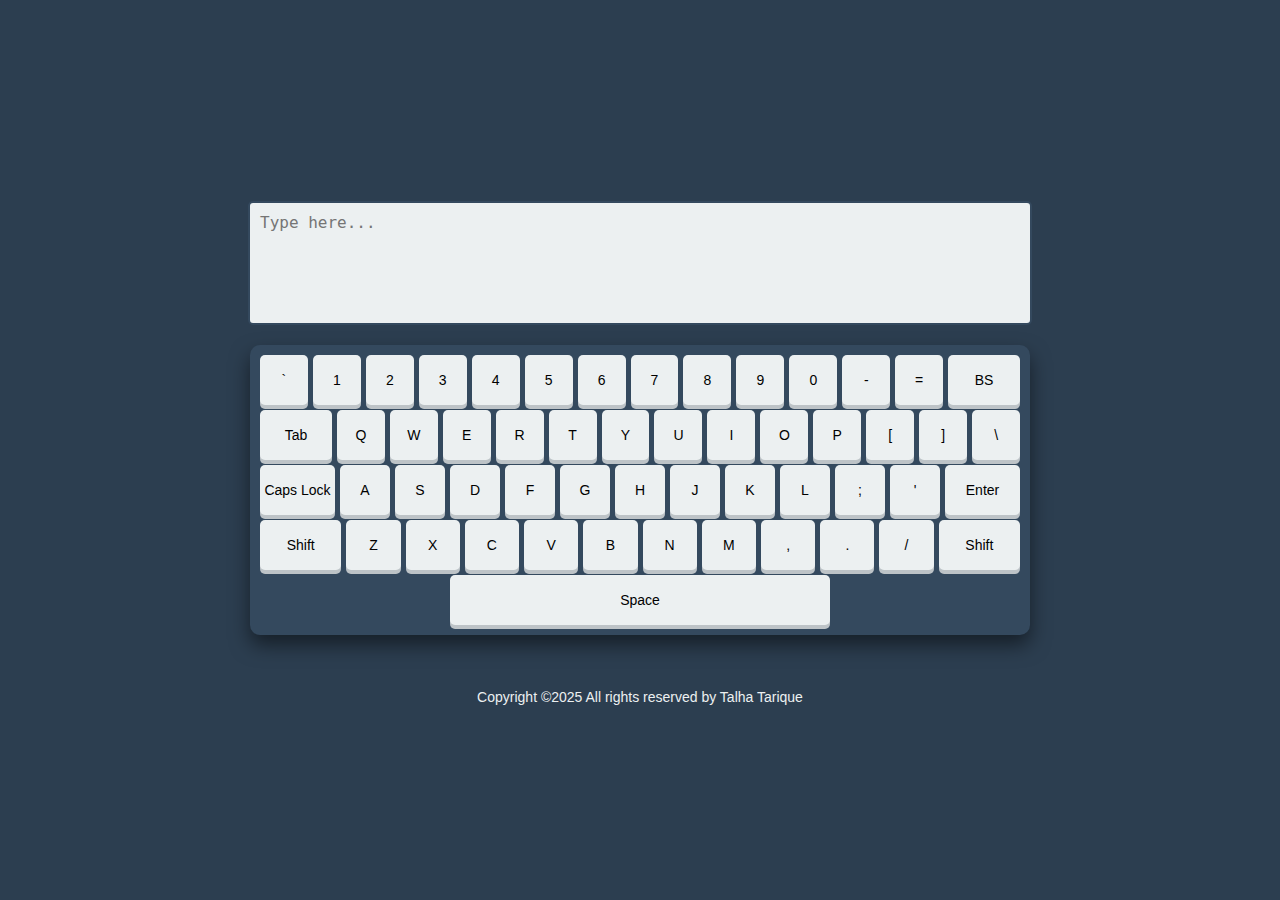
<file: 3d_virtual_keyboard/index.html>
<!DOCTYPE html>
<html lang="en">
<head>
  <meta charset="UTF-8">
  <meta name="viewport" content="width=device-width, initial-scale=1.0">
  <title>3D Virtual Keyboard</title>
  <link rel="stylesheet" href="styles.css">
</head>
<body>
  <div class="container">
    <textarea id="output" placeholder="Type here..."></textarea>
    <div class="keyboard">
      <div class="row">
        <div class="key" data-key="`">`</div>
        <div class="key" data-key="1">1</div>
        <div class="key" data-key="2">2</div>
        <div class="key" data-key="3">3</div>
        <div class="key" data-key="4">4</div>
        <div class="key" data-key="5">5</div>
        <div class="key" data-key="6">6</div>
        <div class="key" data-key="7">7</div>
        <div class="key" data-key="8">8</div>
        <div class="key" data-key="9">9</div>
        <div class="key" data-key="0">0</div>
        <div class="key" data-key="-">-</div>
        <div class="key" data-key="=">=</div>
        <div class="key backspace" data-key="Backspace">BS</div>
      </div>
      <div class="row">
        <div class="key tab" data-key="Tab">Tab</div>
        <div class="key" data-key="Q">Q</div>
        <div class="key" data-key="W">W</div>
        <div class="key" data-key="E">E</div>
        <div class="key" data-key="R">R</div>
        <div class="key" data-key="T">T</div>
        <div class="key" data-key="Y">Y</div>
        <div class="key" data-key="U">U</div>
        <div class="key" data-key="I">I</div>
        <div class="key" data-key="O">O</div>
        <div class="key" data-key="P">P</div>
        <div class="key" data-key="[">[</div>
        <div class="key" data-key="]">]</div>
        <div class="key" data-key="\">\</div>
      </div>
      <div class="row">
        <div class="key caps" data-key="CapsLock">Caps Lock</div>
        <div class="key" data-key="A">A</div>
        <div class="key" data-key="S">S</div>
        <div class="key" data-key="D">D</div>
        <div class="key" data-key="F">F</div>
        <div class="key" data-key="G">G</div>
        <div class="key" data-key="H">H</div>
        <div class="key" data-key="J">J</div>
        <div class="key" data-key="K">K</div>
        <div class="key" data-key="L">L</div>
        <div class="key" data-key=";">;</div>
        <div class="key" data-key="'">'</div>
        <div class="key enter" data-key="Enter">Enter</div>
      </div>
      <div class="row">
        <div class="key shift" data-key="Shift">Shift</div>
        <div class="key" data-key="Z">Z</div>
        <div class="key" data-key="X">X</div>
        <div class="key" data-key="C">C</div>
        <div class="key" data-key="V">V</div>
        <div class="key" data-key="B">B</div>
        <div class="key" data-key="N">N</div>
        <div class="key" data-key="M">M</div>
        <div class="key" data-key=",">,</div>
        <div class="key" data-key=".">.</div>
        <div class="key" data-key="/">/</div>
        <div class="key shift" data-key="Shift">Shift</div>
      </div>
      <div class="row">
        <div class="key space" data-key=" ">Space</div>
      </div>
    </div>
  </div>

  <footer>
    <p>Copyright ©2025 All rights reserved by Talha Tarique</p>
  </footer>

  <script src="script.js"></script>
</body>
</html>
</file>
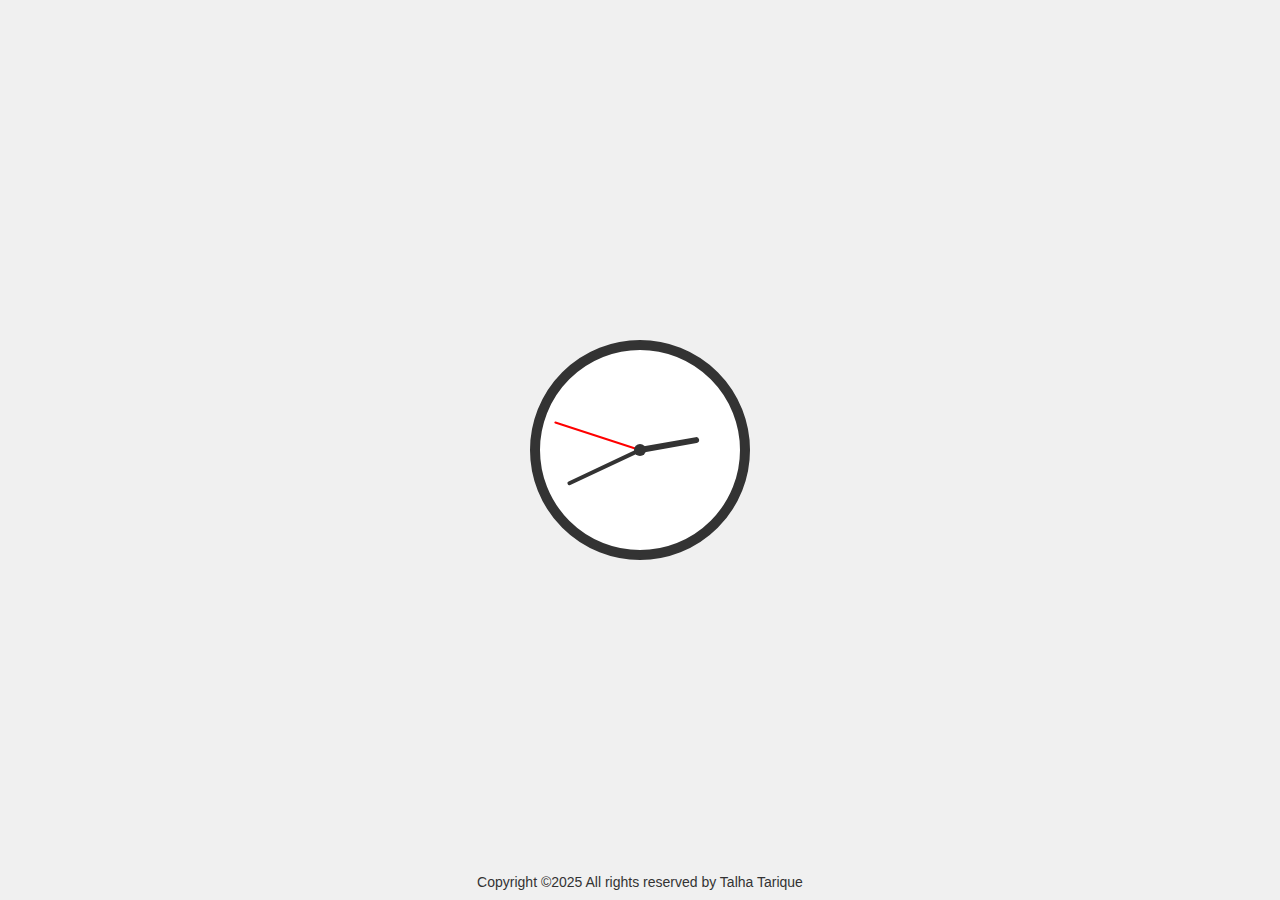
<file: Analog-clock/index.html>
<!DOCTYPE html>
<html lang="en">
<head>
    <meta charset="UTF-8">
    <meta name="viewport" content="width=device-width, initial-scale=1.0">
    <title>Analog Clock - Bangladesh Time</title>
    <link rel="stylesheet" href="styles.css">
</head>
<body>
    <div class="clock">
        <div class="hour-hand" id="hour-hand"></div>
        <div class="minute-hand" id="minute-hand"></div>
        <div class="second-hand" id="second-hand"></div>
        <div class="center-circle"></div>
    </div>
    <footer>
        Copyright ©2025 All rights reserved by Talha Tarique
    </footer>
    <script src="script.js"></script>
</body>
</html>
</file>
<file: 3d_virtual_keyboard/styles.css>
/* General Styles */
body {
  display: flex;
  flex-direction: column;
  justify-content: center;
  align-items: center;
  min-height: 100vh;
  margin: 0;
  background-color: #2c3e50;
  font-family: Arial, sans-serif;
}

.container {
  display: flex;
  flex-direction: column;
  align-items: center;
  gap: 20px;
  width: 100%;
  max-width: 800px;
  padding: 20px;
  box-sizing: border-box;
}

/* Textarea Styles */
#output {
  width: 100%;
  height: 100px;
  padding: 10px;
  font-size: 16px;
  border-radius: 5px;
  border: 2px solid #34495e;
  background-color: #ecf0f1;
  resize: none;
}

/* Keyboard Styles */
.keyboard {
  display: flex;
  flex-direction: column;
  gap: 5px;
  background-color: #34495e;
  padding: 10px;
  border-radius: 10px;
  box-shadow: 0px 10px 20px rgba(0, 0, 0, 0.5);
  width: 100%;
}

.row {
  display: flex;
  gap: 5px;
  justify-content: center;
}

.key {
  display: flex;
  justify-content: center;
  align-items: center;
  width: 10%;
  height: 50px;
  background-color: #ecf0f1;
  border-radius: 5px;
  box-shadow: 0px 4px 0px #bdc3c7;
  cursor: pointer;
  user-select: none;
  transition: all 0.1s ease;
  font-size: 14px;
}

.key:active {
  transform: translateY(4px);
  box-shadow: 0px 2px 0px #bdc3c7;
}

.key.space {
  width: 50%;
}

.key.backspace,
.key.tab,
.key.caps,
.key.enter,
.key.shift {
  width: 15%;
}

/* Footer Styles */
footer {
  margin-top: 20px;
  text-align: center;
  color: #ecf0f1;
  font-size: 14px;
}

/* Mobile Responsiveness */
@media (max-width: 600px) {
  .key {
    width: 8%;
    height: 40px;
    font-size: 12px;
  }

  .key.space {
    width: 40%;
  }

  .key.backspace,
  .key.tab,
  .key.caps,
  .key.enter,
  .key.shift {
    width: 12%;
  }

  #output {
    height: 80px;
    font-size: 14px;
  }
}
</file>
<file: Analog-clock/styles.css>
body {
    display: flex;
    justify-content: center;
    align-items: center;
    height: 100vh;
    margin: 0;
    background-color: #f0f0f0;
    font-family: Arial, sans-serif;
}

.clock {
    width: 200px;
    height: 200px;
    border: 10px solid #333;
    border-radius: 50%;
    position: relative;
    background-color: #fff;
}

.hour-hand, .minute-hand, .second-hand {
    position: absolute;
    background-color: #333;
    transform-origin: bottom center;
    border-radius: 10px;
}

.hour-hand {
    width: 6px;
    height: 60px;
    top: 40px;
    left: 97px;
}

.minute-hand {
    width: 4px;
    height: 80px;
    top: 20px;
    left: 98px;
}

.second-hand {
    width: 2px;
    height: 90px;
    top: 10px;
    left: 99px;
    background-color: red;
}

.center-circle {
    width: 12px;
    height: 12px;
    background-color: #333;
    border-radius: 50%;
    position: absolute;
    top: 94px;
    left: 94px;
}

footer {
    position: absolute;
    bottom: 10px;
    text-align: center;
    width: 100%;
    font-size: 14px;
    color: #333;
}
</file>
